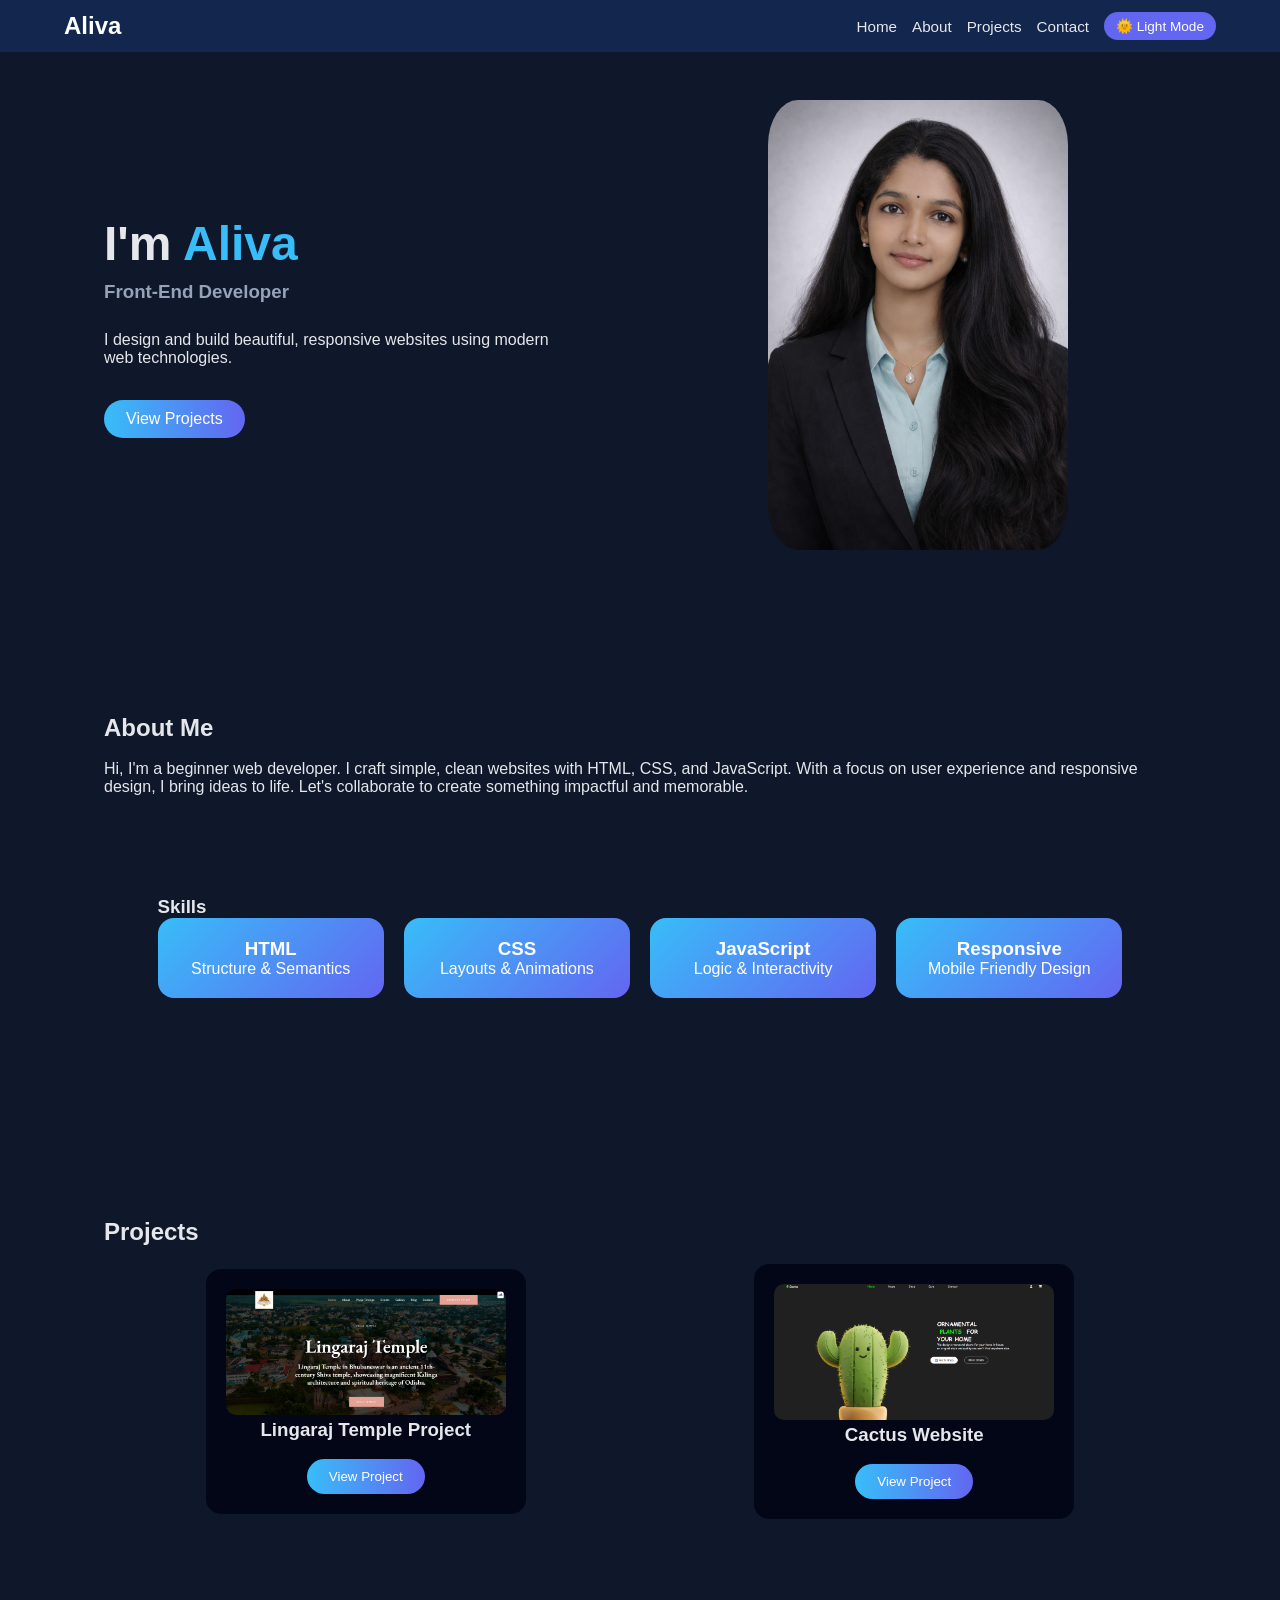
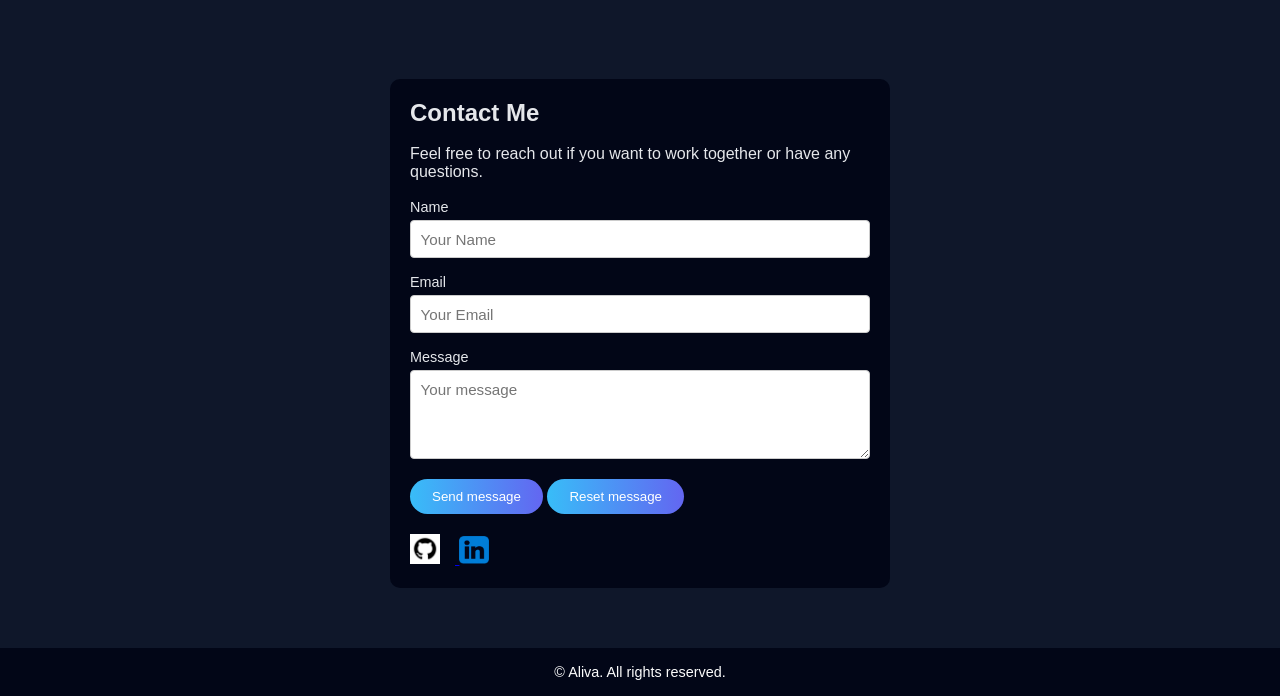
<file: index.html>
<!DOCTYPE html>
<html lang="en">
<head>
  <meta charset="UTF-8">
  <meta name="viewport" content="width=device-width, initial-scale=1.0">
  <title>Aliva | My Portfolio</title>
  <link rel="stylesheet" href="./style.css">
</head>

<body>
  <!-- Navbar -->
   <header class="navbar">
    <div class="logo">
      <h2>Aliva</h2>
    </div>
    <nav>
      <a href="#home">Home</a>
      <a href="#about">About</a>
      <a href="#projects">Projects</a>
      <a href="#contact">Contact</a>
      <button id="themeBtn">🌞 Light Mode</button>
    </nav>
   </header>

   
  <!-- HOME -->
  <section id="home" class="hero">
    <div class="hero-text">
      <h1>I'm <span>Aliva</span></h1>
      <h3>Front-End Developer</h3>
      <br>
      <p>I design and build beautiful, responsive websites using modern web technologies.</p>
      <br>
      <a href="#projects" class="btn">View Projects</a>
    </div>
    <div class="hero-img">
      <img src="./assets/images/prof.png" alt="profile">
    </div>
  </section>

  <!-- ABOUT -->
  <section id="about">
    <h2>About Me</h2>
    <br>
    <p>Hi, I'm a beginner web developer. I craft simple, clean websites with HTML, CSS, and JavaScript. With a focus on user experience and responsive design, I bring ideas to life. Let's collaborate to create something impactful and memorable.</p>

    
  <!-- SKILLS -->
  <section id="skills">
    <h3>Skills</h3>
    <div class="skills-cards">
      <div class="skill-card">
        <h3>HTML</h3>
        <p>Structure & Semantics</p>
      </div>
      <div class="skill-card">
        <h3>CSS</h3>
        <p>Layouts & Animations</p>
      </div>
      <div class="skill-card">
        <h3>JavaScript</h3>
        <p>Logic & Interactivity</p>
      </div>
      <div class="skill-card">
        <h3>Responsive</h3>
        <p>Mobile Friendly Design</p>
      </div>
    </div>
  </section>

  </section>
<!-- PROJECTS -->
<section id="projects">
  <h2>Projects</h2>
  <br>
  <div class="projects">

    <div class="card">
      <img src="./assets/images/Screenshot 2026-03-06 221106.png" alt="Lingaraj">
      <h3>Lingaraj Temple Project</h3>
      <br>
      <a href="https://alivadev.com/">
        <button class="btn">View Project</button>
      </a>
    </div>

    <div class="card">
      <img src="./assets/images/Screenshot 2026-01-31 230931.png" alt="Cactus Website">
      <h3>Cactus Website</h3>
      <br>
      <a href="./projects/Cactus/index.html">
        <button class="btn">View Project</button>
      </a>
    </div>

  </div>
</section>
  <!-- CONTACT -->
  <section id="contact">
    <div class="contact-form">
      <h2>Contact Me</h2>
      <br>
      <p>Feel free to reach out if you want to work together or have any questions.</p>
      <br>
      <form id="contact-form">
        <div class="form-group">
          <label for="name">Name</label>
          <input type="text" id="name" name="name" placeholder="Your Name" required>
        </div>
        <div class="form-group">
          <label for="email">Email</label>
          <input type="email" id="email" name="email" placeholder="Your Email" required>
        </div>
        <div class="form-group">
          <label for="message">Message</label>
          <textarea id="message" name="message" rows="4" placeholder="Your message" required></textarea>
        </div>
        <button type="submit" class="btn">Send message</button>
        <button type="reset" class="btn">Reset message</button>
      </form>
      <div class="social-icons">

        <a href="https://github.com/AlivaPriyadarshini" target="_blank">
        <img src="./assets/images/image.png" alt="GitHub">
        </a>

        <a href="https://www.linkedin.com/in/alivapriyadarshini/" target="_blank">
        <img src="./assets/images/linkedin.png" alt="LinkedIn">
        </a>

      </div>
    </div>
  </section>

  <!-- ====== FOOTER ====== -->
    <footer class="footer">
      <div class="container">
        <p>&copy; <span id="year"></span> Aliva. All rights reserved.</p>
      </div>
    </footer>

    <!-- Link to JS file -->

  <script src="./script.js"></script>

</body>
</html>
</file>
<file: style.css>
/* RESET & BASE STYLES */
* {
  margin: 0;
  padding: 0;
  box-sizing: border-box;
  font-family: Arial, Helvetica, sans-serif;
}

body {
  background: #0f172a;
  color: #e5e7eb;
  scroll-behavior: smooth;
}

/* NAVBAR */
.navbar {
  position: fixed;
  top: 0;
  width: 100%;
  background: rgba(21, 39, 80, 0.95);
  display: flex;
  justify-content: space-between;
  align-items: center;
  padding: 12px 5%;
  z-index: 1000;
  flex-wrap: wrap; /* added to help small screens */
}

.navbar .logo h2 {
  color: #fff;
}

.navbar nav {
  display: flex;
  align-items: center;
  gap: 15px;
  flex-wrap: wrap; /* wrap links on small screens */
}

.navbar nav a {
  color: inherit;
  text-decoration: none;
  font-size: 0.95rem;
}

.navbar nav a:hover {
  color: #34c7fd;
}

#themeBtn {
  padding: 6px 12px;
  border-radius: 20px;
  border: none;
  cursor: pointer;
  background: #6366f1;
  color: white;
  font-size: 0.85rem;
  white-space: nowrap;
}

/* SECTIONS */
section {
  padding: 100px 5% 60px;
  scroll-margin-top: 80px;
  max-width: 1200px;
  margin: auto;
}

/* HERO */
.hero {
  display: flex;
  align-items: center;
  justify-content: space-between;
  gap: 40px;
  flex-wrap: wrap; /* allows stacking on smaller screens */
}

.hero-text {
  flex: 1;
}

.hero-text h1 {
  font-size: 3rem;
}

.hero-text span {
  color: #38bdf8;
}

.hero-text h3 {
  margin: 10px 0;
  color: #94a3b8;
}

.hero-text p {
  max-width: 450px;
  margin-bottom: 15px;
}

.hero-img {
  flex: 1;
  text-align: center;
}

.hero-img img{
  width: 300px;
  border-radius: 10%;
  animation: float 3s ease-in-out infinite;
  transition: transform 0.4s ease;
}

/* Floating animation */
@keyframes float{
  0%{
    transform: translateY(0px);
  }
  50%{
    transform: translateY(-15px);
  }
  100%{
    transform: translateY(0px);
  }
}

/* Hover effect */
.hero-img img:hover{
  transform: scale(1.08);
}

/* BUTTONS */
.btn {
  display: inline-block;
  padding: 10px 22px;
  border-radius: 30px;
  background: linear-gradient(90deg,#38bdf8,#6366f1);
  color: white;
  text-decoration: none;
  border: none;
  cursor: pointer;
  transition: 0.3s;
}

.btn:hover {
  transform: translateY(-2px);
}

/* SKILLS */
.skills-cards {
  display: grid;
  grid-template-columns: repeat(auto-fit, minmax(180px, 1fr));
  gap: 20px;
}

.skill-card {
  background: linear-gradient(135deg,#38bdf8,#6366f1);
  padding: 20px;
  border-radius: 16px;
  color: white;
  text-align: center;
  transition: transform 0.3s;
}

.skill-card:hover {
  transform: translateY(-10px);
}

/* PROJECTS */
.projects {
  display: grid;
  grid-template-columns: repeat(auto-fit, minmax(220px, 1fr));
  gap: 25px;
  max-width: 1100px;
  margin: auto;
}

.card {
  background: #020617;
  padding: 20px;
  border-radius: 15px;
  text-align: center;
  max-width: 320px;
  margin: auto;
  transition: transform 0.3s;
}

.card img {
  width: 100%;
  border-radius: 10px;
}

.card:hover {
  transform: translateY(-15px);
}

/* CONTACT */
.contact-form {
  max-width: 500px;
  margin: 0 auto;
  background: #020617;
  padding: 20px;
  border-radius: 10px;
  transition: background 0.3s, color 0.3s;
}

.form-group {
  margin-bottom: 1rem;
}

.form-group label {
  display: block;
  margin-bottom: 0.3rem;
  font-size: 0.9rem;
}

.form-group input,
.form-group textarea {
  width: 100%;
  padding: 0.6rem;
  border-radius: 4px;
  border: 1px solid #cccccc;
  font-size: 0.95rem;
  font-family: inherit;
}

.form-group input:focus,
.form-group textarea:focus {
  outline: none;
  border-color: #0077ff;
  box-shadow: 0 0 0 2px #0077ff22;
}
.social-icons{
margin-top:20px;
}

.social-icons img{
width:30px;
margin-right:15px;
cursor:pointer;
transition:0.3s;
}

.social-icons img:hover{
transform:scale(1.2);
}
/* FOOTER */
.footer {
  background-color:#020617;
  color: #fcfcfc;
  text-align: center;
  padding: 1rem 0;
  font-size: 0.9rem;
}

/* LIGHT MODE */
body.light {
  background: #f8fafc;
  color: #020617;
}

body.light .navbar {
  background: rgba(240,248,255,0.95);
}

body.light .card {
  background: white;
  color: #020617;
}

body.light .contact-form {
  background: #f0f8ff;
}

/* RESPONSIVE MEDIA QUERIES */

/* Medium screens */
@media (max-width: 1024px) {
  .hero-text h1 { font-size: 2.5rem; }
}

/* Tablets */
@media (max-width: 768px) {
  .hero {
    flex-direction: column-reverse;
    text-align: center;
  }

  .hero-img {
    margin-bottom: 20px;
  }

  .nav-links {
    flex-direction: column;
    gap: 10px;
    width: 100%;
    margin-top: 10px;
  }

  .navbar {
    flex-direction: column;
    align-items: flex-start;
  }
}

/* Mobile */
@media (max-width: 480px) {
  .hero-text h1 { font-size: 2rem; }
  .hero-text h3 { font-size: 1rem; }
  section { padding: 80px 5% 50px; }

  .btn {
    padding: 8px 18px;
    font-size: 0.85rem;
  }

  .skills-cards {
    grid-template-columns: 1fr;
  }

  .projects {
    grid-template-columns: 1fr;
  }
}
</file>
